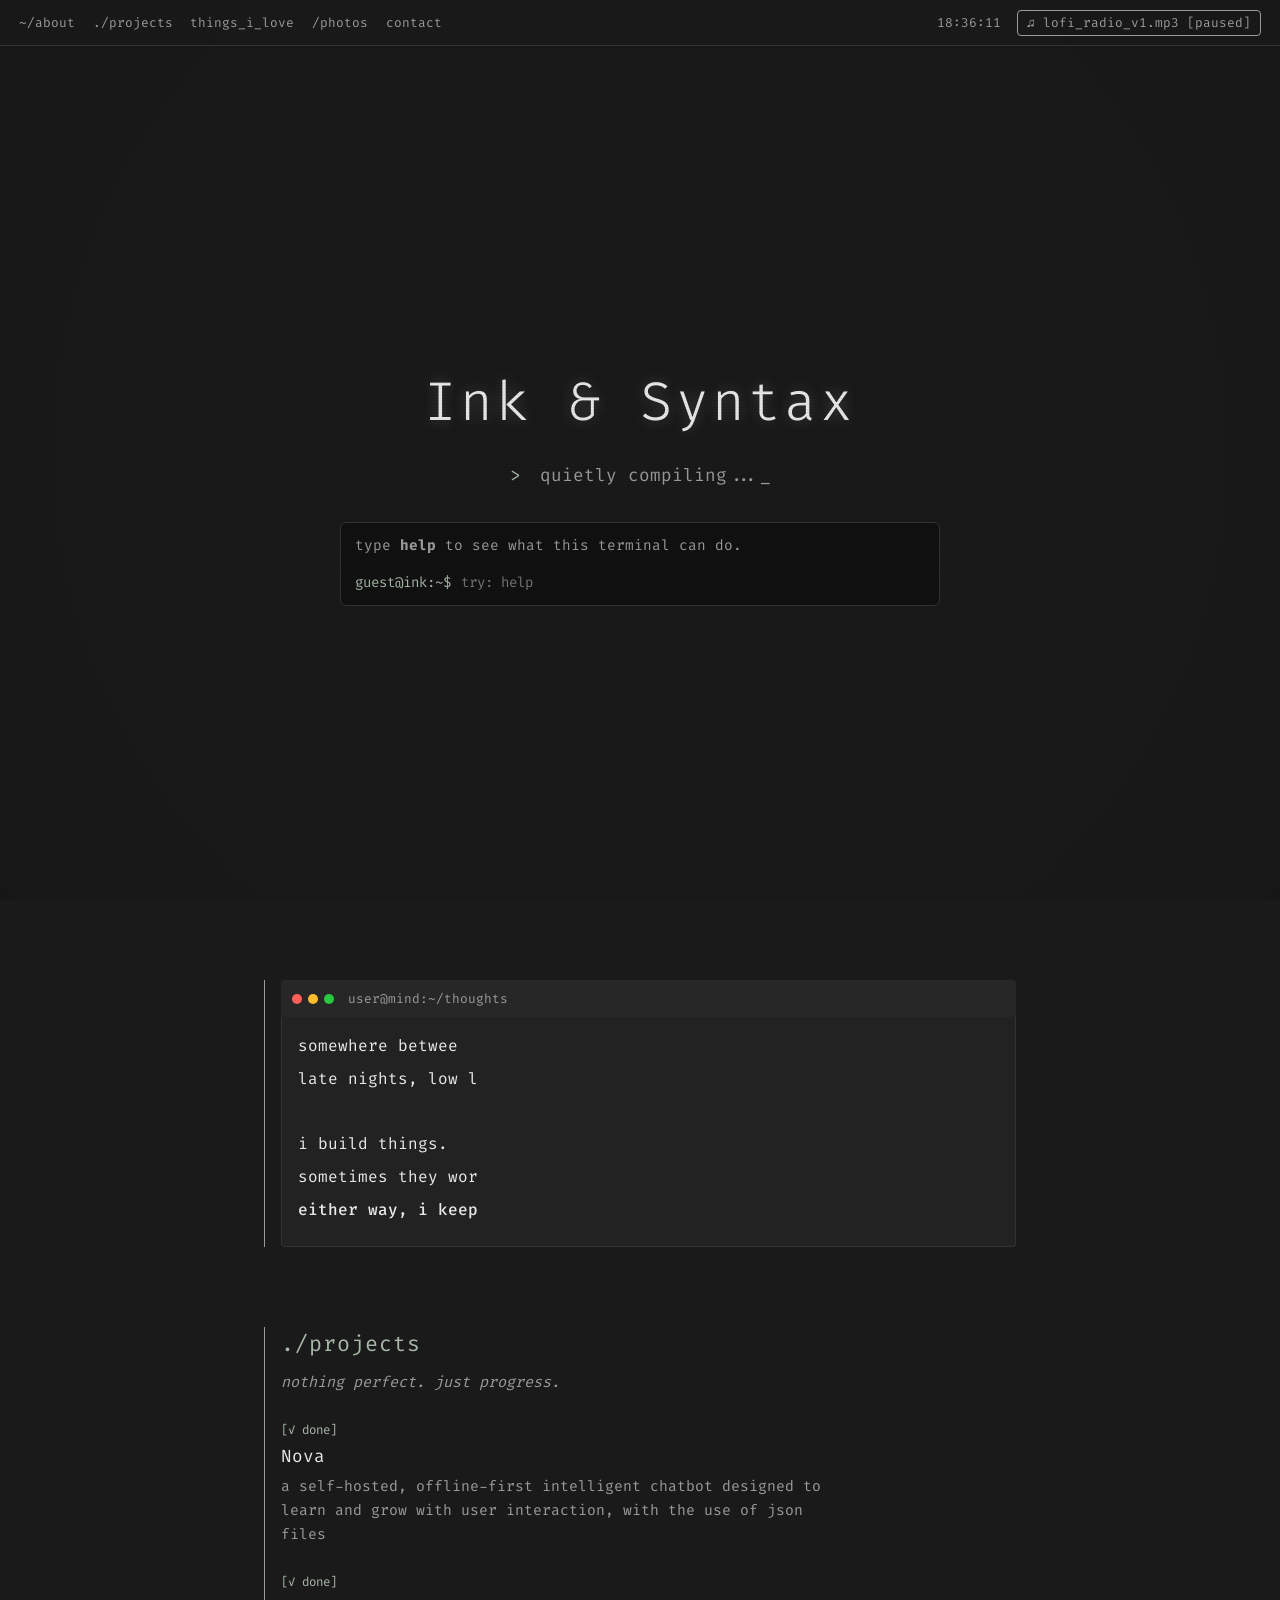
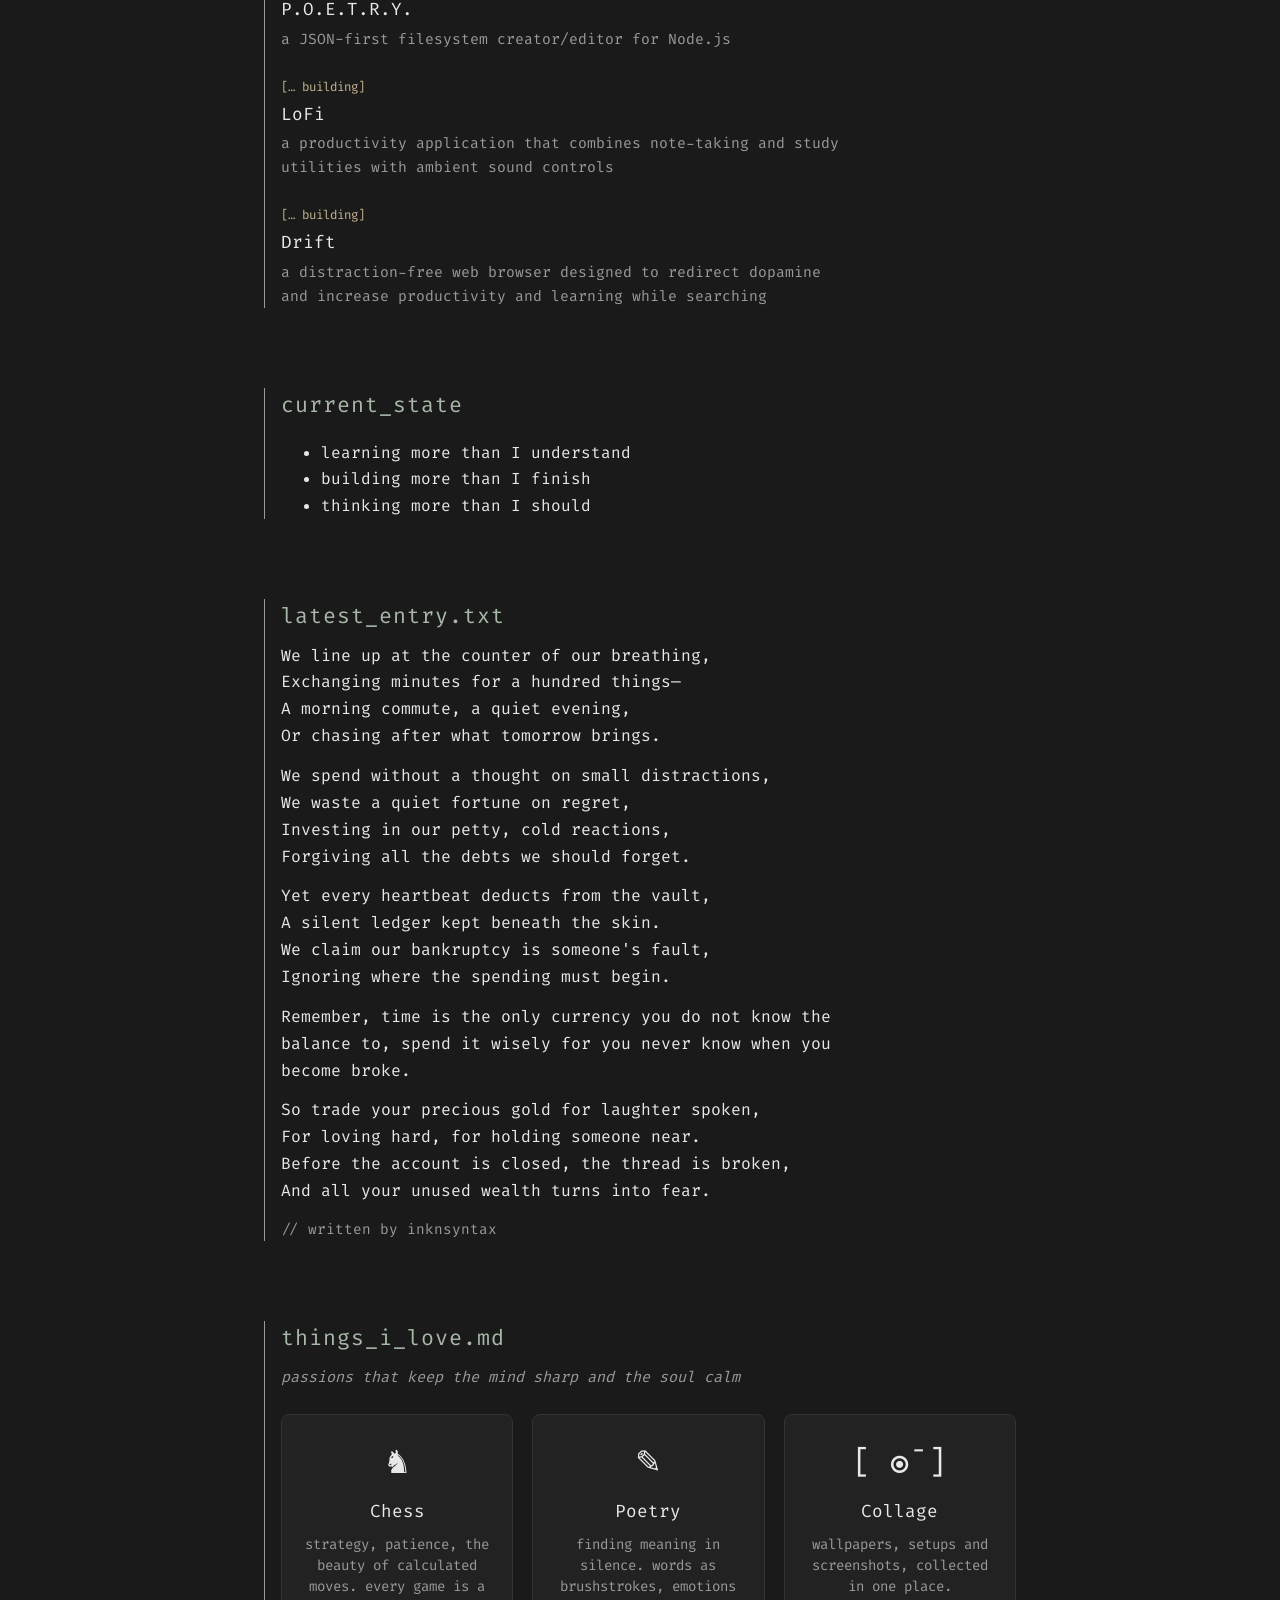
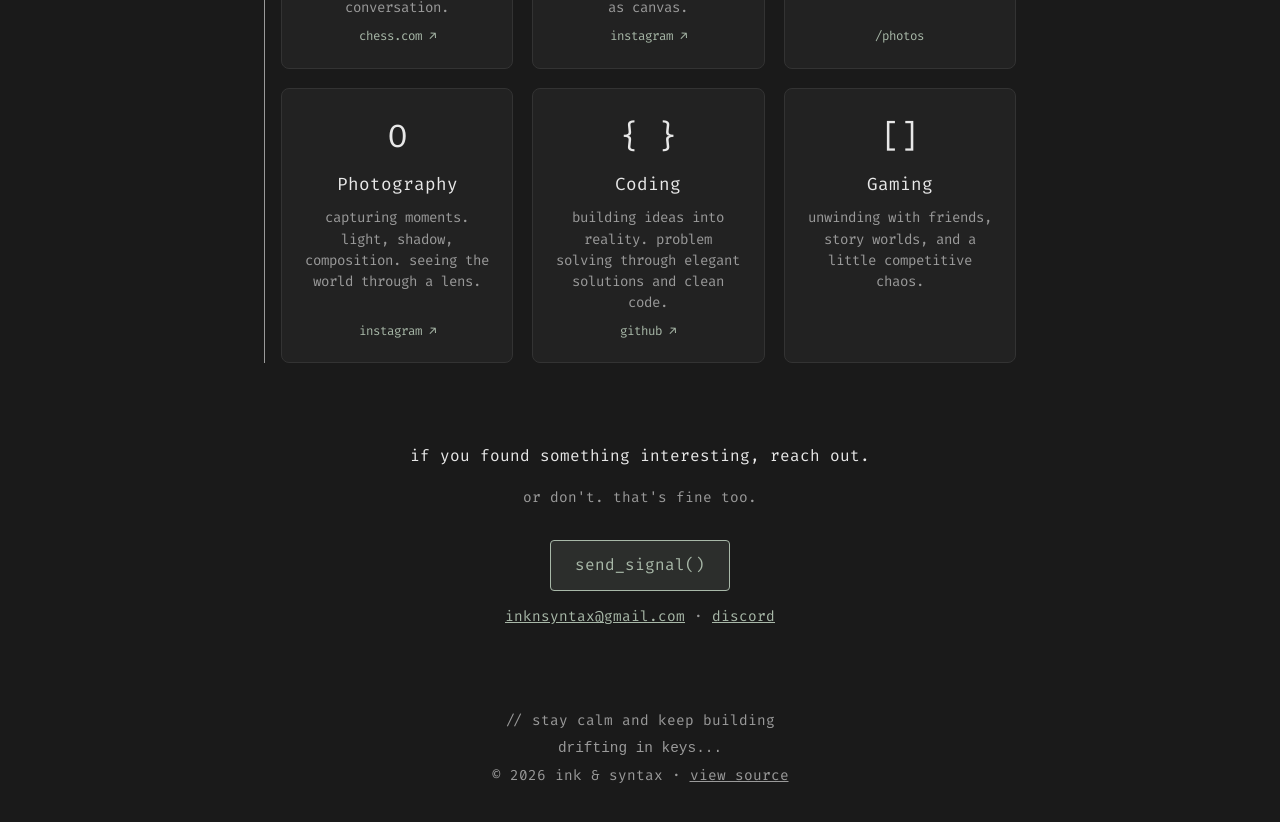
<file: index.html>
<!DOCTYPE html>
<html lang="en">
<head>
    <meta charset="UTF-8">
    <meta name="viewport" content="width=device-width, initial-scale=1.0">
    <title>Ink &amp; Syntax</title>
    <meta name="description" content="somewhere between notes and code. late nights, low light, unfinished ideas.">
    <meta name="theme-color" content="#1a1a1a">
    <meta property="og:title" content="Ink &amp; Syntax">
    <meta property="og:description" content="quietly compiling. poetry, photos, chess and small tools.">
    <meta property="og:type" content="website">
    <meta property="og:url" content="https://inknsyntax.github.io/inknsyntax/">
    <!-- add: <meta property="og:image" content="https://inknsyntax.github.io/inknsyntax/images/og.png"> -->
    <link rel="icon" href="data:image/svg+xml,%3Csvg xmlns='http://www.w3.org/2000/svg' viewBox='0 0 32 32'%3E%3Crect width='32' height='32' rx='6' fill='%231a1a1a'/%3E%3Ctext x='4' y='22' font-family='monospace' font-size='16' fill='%23a8b8a8'%3E%3E_%3C/text%3E%3C/svg%3E">
    <link rel="preconnect" href="https://fonts.googleapis.com">
    <link rel="preconnect" href="https://fonts.gstatic.com" crossorigin>
    <link href="https://fonts.googleapis.com/css2?family=Fira+Code:wght@300;400;500&family=IBM+Plex+Mono:wght@300;400&display=swap" rel="stylesheet">
    <link rel="stylesheet" href="style.css">
</head>
<body>
    <div class="crt" aria-hidden="true"></div>

    <header class="topbar">
        <nav aria-label="Primary">
            <a href="#about">~/about</a>
            <a href="#projects">./projects</a>
            <a href="#hobbies">things_i_love</a>
            <a href="Photos.html">/photos</a>
            <a href="#contact">contact</a>
        </nav>
        <div class="ui">
            <span class="clock" id="clock">00:00:00</span>
            <button class="music" id="music-toggle" type="button" aria-pressed="false" aria-label="Toggle lofi music">♫ lofi_radio_v1.mp3 [paused]</button>
        </div>
    </header>

    <main class="container">
        <section id="landing" class="screen">
            <h1>Ink &amp; Syntax</h1>
            <p class="status-line"><span class="prompt">&gt;</span> quietly compiling...<span class="cursor">_</span></p>

            <div class="term" id="term">
                <div class="term-out" id="term-out" role="log" aria-live="polite">
                    <p class="dim">type <b>help</b> to see what this terminal can do.</p>
                </div>
                <label class="term-in" for="cmd-input">
                    <span class="prompt">guest@ink:~$</span>
                    <input id="cmd-input" type="text" autocomplete="off" autocapitalize="none" spellcheck="false" placeholder="try: help">
                </label>
            </div>
        </section>

        <section id="about" class="block reveal">
            <div class="win-head">
                <span class="dot red"></span><span class="dot yellow"></span><span class="dot green"></span>
                <span class="win-title">user@mind:~/thoughts</span>
            </div>
            <div class="win-body">
                <p class="type">somewhere between notes and code.</p>
                <p class="type">late nights, low light, unfinished ideas.</p>
                <p class="type">&nbsp;</p>
                <p class="type">i build things.</p>
                <p class="type">sometimes they work. sometimes they don’t.</p>
                <p class="type strong">either way, i keep going.</p>
            </div>
        </section>

        <section id="projects" class="block reveal">
            <h2>./projects</h2>
            <p class="subtitle">nothing perfect. just progress.</p>
            <!-- To link a project, wrap its name: <a href="https://github.com/inknsyntax/REPO">Nova</a> -->
            <ul class="projects">
                <li>
                    <span class="status done">[✓ done]</span>
                    <h3>Nova</h3>
                    <p>a self-hosted, offline-first intelligent chatbot designed to learn and grow with user interaction, with the use of json files</p>
                </li>
                <li>
                    <span class="status done">[✓ done]</span>
                    <h3>P.O.E.T.R.Y.</h3>
                    <p>a JSON-first filesystem creator/editor for Node.js</p>
                </li>
                <li>
                    <span class="status wip">[… building]</span>
                    <h3>LoFi</h3>
                    <p>a productivity application that combines note-taking and study utilities with ambient sound controls</p>
                </li>
                <li>
                    <span class="status wip">[… building]</span>
                    <h3>Drift</h3>
                    <p>a distraction-free web browser designed to redirect dopamine and increase productivity and learning while searching</p>
                </li>
            </ul>
        </section>

        <section id="now" class="block reveal">
            <h2>current_state</h2>
            <ul class="state">
                <li>learning more than I understand</li>
                <li>building more than I finish</li>
                <li>thinking more than I should</li>
            </ul>
        </section>

        <section id="entry" class="block reveal">
            <h2>latest_entry.txt</h2>
            <blockquote class="poem">
                <p>We line up at the counter of our breathing,<br>
                Exchanging minutes for a hundred things—<br>
                A morning commute, a quiet evening,<br>
                Or chasing after what tomorrow brings.</p>
                <p>We spend without a thought on small distractions,<br>
                We waste a quiet fortune on regret,<br>
                Investing in our petty, cold reactions,<br>
                Forgiving all the debts we should forget.</p>
                <p>Yet every heartbeat deducts from the vault,<br>
                A silent ledger kept beneath the skin.<br>
                We claim our bankruptcy is someone&#39;s fault,<br>
                Ignoring where the spending must begin.</p>
                <p>Remember, time is the only currency you do not know the balance to, spend it wisely for you never know when you become broke.</p>
                <p>So trade your precious gold for laughter spoken,<br>
                For loving hard, for holding someone near.<br>
                Before the account is closed, the thread is broken,<br>
                And all your unused wealth turns into fear.</p>
                <footer class="dim">// written by inknsyntax</footer>
            </blockquote>
        </section>

        <section id="hobbies" class="block reveal">
            <h2>things_i_love.md</h2>
            <p class="subtitle">passions that keep the mind sharp and the soul calm</p>
            <div class="cards">
                <a class="card" data-c="chess" href="https://www.chess.com/member/inknsyntax" target="_blank" rel="noopener noreferrer">
                    <span class="icon" aria-hidden="true">♞</span>
                    <h3>Chess</h3>
                    <p>strategy, patience, the beauty of calculated moves. every game is a conversation.</p>
                    <span class="hint">chess.com ↗</span>
                </a>
                <a class="card" data-c="poetry" href="https://www.instagram.com/inknsyntax/" target="_blank" rel="noopener noreferrer">
                    <span class="icon" aria-hidden="true">✎</span>
                    <h3>Poetry</h3>
                    <p>finding meaning in silence. words as brushstrokes, emotions as canvas.</p>
                    <span class="hint">instagram ↗</span>
                </a>
                <a class="card" data-c="collage" href="Photos.html">
                    <span class="icon" aria-hidden="true">[ ◉¯]</span>
                    <h3>Collage</h3>
                    <p>wallpapers, setups and screenshots, collected in one place.</p>
                    <span class="hint">/photos</span>
                </a>
                <a class="card" data-c="photography" href="https://www.instagram.com/inknsyntax/" target="_blank" rel="noopener noreferrer">
                    <span class="icon" aria-hidden="true">O</span>
                    <h3>Photography</h3>
                    <p>capturing moments. light, shadow, composition. seeing the world through a lens.</p>
                    <span class="hint">instagram ↗</span>
                </a>
                <a class="card" data-c="coding" href="https://github.com/inknsyntax" target="_blank" rel="noopener noreferrer">
                    <span class="icon" aria-hidden="true">{ }</span>
                    <h3>Coding</h3>
                    <p>building ideas into reality. problem solving through elegant solutions and clean code.</p>
                    <span class="hint">github ↗</span>
                </a>
                <div class="card" data-c="gaming">
                    <span class="icon" aria-hidden="true">[]</span>
                    <h3>Gaming</h3>
                    <p>unwinding with friends, story worlds, and a little competitive chaos.</p>
                </div>
            </div>
        </section>

        <section id="contact" class="block reveal center">
            <p>if you found something interesting, reach out.</p>
            <p class="dim">or don't. that's fine too.</p>
            <a class="btn" href="mailto:inknsyntax@gmail.com">send_signal()</a>
            <p class="dim alt"><a href="mailto:inknsyntax@gmail.com">inknsyntax@gmail.com</a> · <a href="https://discord.com/users/1382187068373074001" target="_blank" rel="noopener noreferrer">discord</a></p>
        </section>

        <footer>
            <p class="dim">// stay calm and keep building</p>
            <p class="dim"><code>drifting in keys...</code></p>
            <p class="dim">© <span id="year">2026</span> ink &amp; syntax · <a href="https://github.com/inknsyntax" target="_blank" rel="noopener noreferrer">view source</a></p>
        </footer>
    </main>
    <script src="script.js"></script>
</body>
</html>
</file>
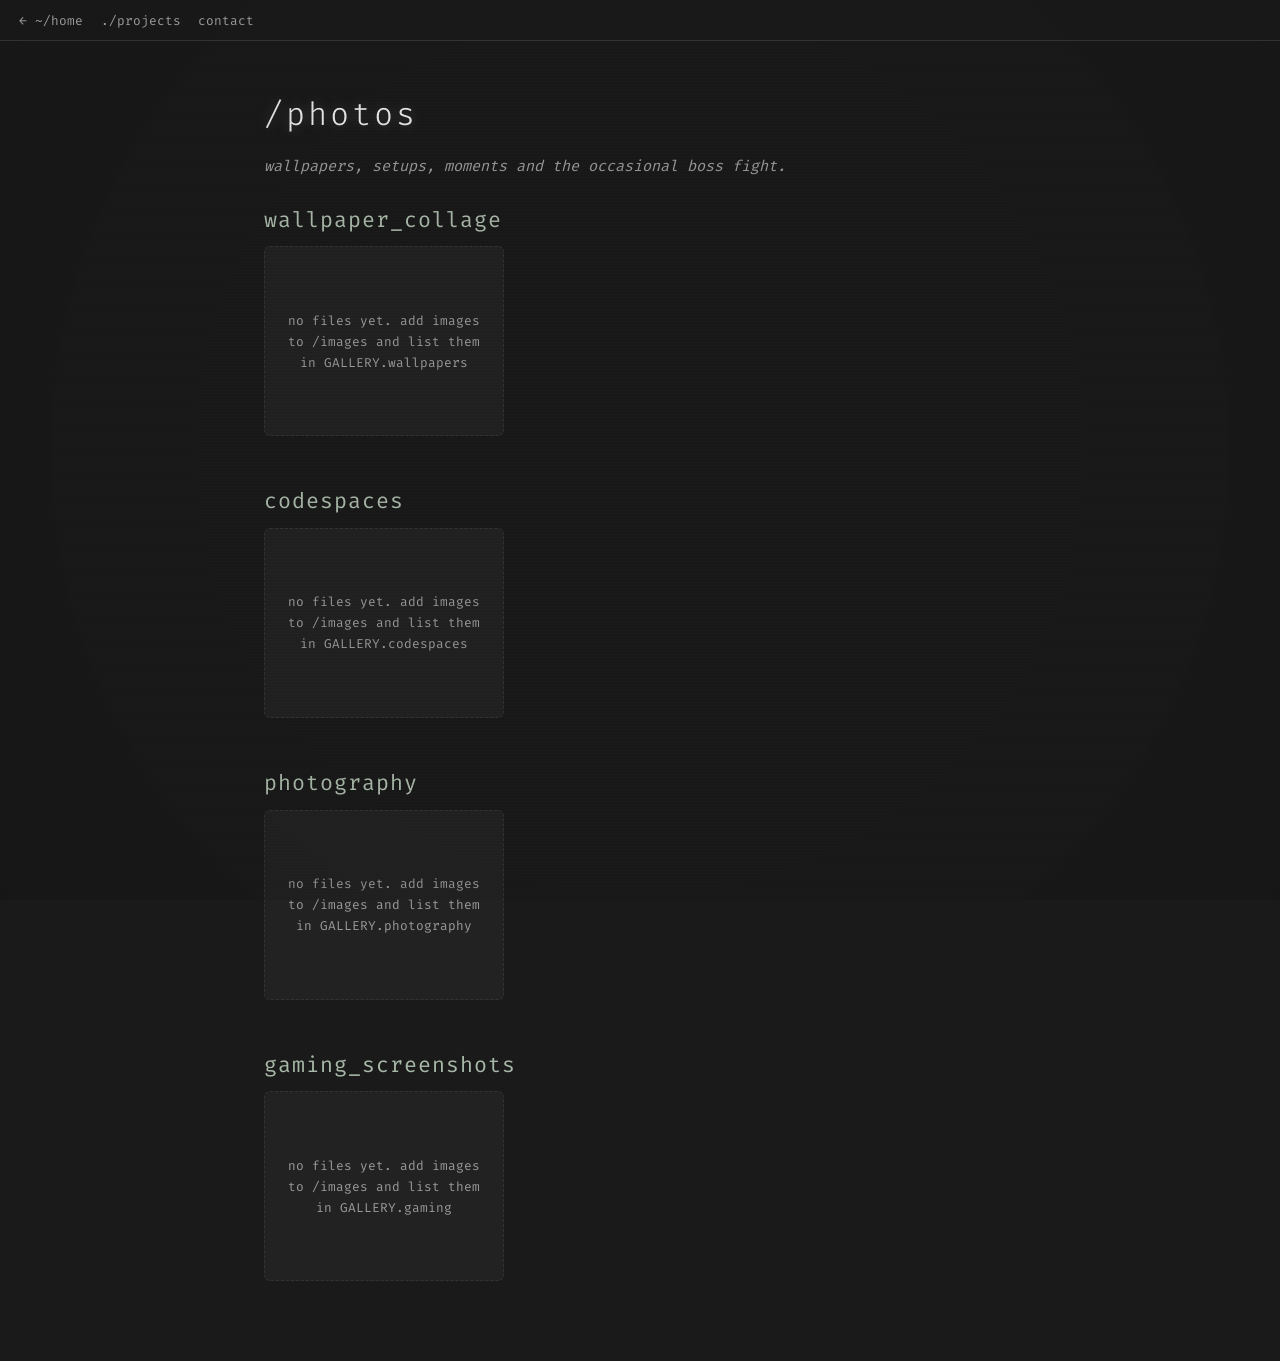
<file: Photos.html>
<!DOCTYPE html>
<html lang="en">
<head>
    <meta charset="UTF-8">
    <meta name="viewport" content="width=device-width, initial-scale=1.0">
    <title>/photos · Ink &amp; Syntax</title>
    <meta name="description" content="Wallpapers, setups, photos and screenshots collected by Ink &amp; Syntax.">
    <meta name="theme-color" content="#1a1a1a">
    <link rel="icon" href="data:image/svg+xml,%3Csvg xmlns='http://www.w3.org/2000/svg' viewBox='0 0 32 32'%3E%3Crect width='32' height='32' rx='6' fill='%231a1a1a'/%3E%3Ctext x='4' y='22' font-family='monospace' font-size='16' fill='%23a8b8a8'%3E%3E_%3C/text%3E%3C/svg%3E">
    <link rel="preconnect" href="https://fonts.googleapis.com">
    <link rel="preconnect" href="https://fonts.gstatic.com" crossorigin>
    <link href="https://fonts.googleapis.com/css2?family=Fira+Code:wght@300;400;500&family=IBM+Plex+Mono:wght@300;400&display=swap" rel="stylesheet">
    <link rel="stylesheet" href="style.css">
</head>
<body>
    <div class="crt" aria-hidden="true"></div>
    <header class="topbar">
        <nav aria-label="Primary">
            <a href="index.html">← ~/home</a>
            <a href="index.html#projects">./projects</a>
            <a href="index.html#contact">contact</a>
        </nav>
    </header>

    <main class="container page">
        <h1>/photos</h1>
        <p class="subtitle">wallpapers, setups, moments and the occasional boss fight.</p>
        <div id="sections"></div>
    </main>

    <dialog id="lb" aria-label="Photo viewer">
        <img alt="" id="lb-img">
        <p id="lb-cap" class="dim"></p>
    </dialog>

    <script>
        // 1) Put image files in an /images folder in your repo.
        // 2) Add one line per photo: { src: 'images/name.webp', alt: 'what is in it', caption: 'short title' }
        // Empty sections show a placeholder tile instead of a broken image.
        const GALLERY = [
            { id: 'wallpapers',  title: 'wallpaper_collage',  items: [] },
            { id: 'codespaces',  title: 'codespaces',         items: [] },
            { id: 'photography', title: 'photography',        items: [] },
            { id: 'gaming',      title: 'gaming_screenshots', items: [] }
        ];

        const root = document.getElementById('sections');
        const lb = document.getElementById('lb');

        GALLERY.forEach(sec => {
            const s = document.createElement('section');
            s.id = sec.id;
            const h = document.createElement('h2');
            h.textContent = sec.title;
            const grid = document.createElement('div');
            grid.className = 'gallery';

            if (!sec.items.length) {
                const e = document.createElement('div');
                e.className = 'shot empty';
                e.textContent = `no files yet. add images to /images and list them in GALLERY.${sec.id}`;
                grid.append(e);
            }
            sec.items.forEach(it => {
                const fig = document.createElement('figure');
                fig.className = 'shot';
                const b = document.createElement('button');
                b.type = 'button';
                b.setAttribute('aria-label', 'View larger: ' + it.caption);
                const img = document.createElement('img');
                img.src = it.src; img.alt = it.alt || it.caption;
                img.loading = 'lazy'; img.width = 400; img.height = 300;
                b.append(img);
                b.addEventListener('click', () => {
                    document.getElementById('lb-img').src = it.src;
                    document.getElementById('lb-img').alt = img.alt;
                    document.getElementById('lb-cap').textContent = it.caption;
                    lb.showModal();
                });
                const cap = document.createElement('figcaption');
                cap.textContent = it.caption;
                fig.append(b, cap);
                grid.append(fig);
            });
            s.append(h, grid);
            root.append(s);
        });

        lb.addEventListener('click', () => lb.close());
    </script>
</body>
</html>
</file>
<file: style.css>
:root {
    --bg: #1a1a1a; --panel: #222; --head: #272727; --line: #333;
    --text: #e8e8e8; --dim: #9a9a9a;
    --accent: #a8b8a8; --rose: #d4a5a5; --blue: #8fa8c8; --gold: #c6b590;
    --f: 'Fira Code', 'IBM Plex Mono', monospace;
}
[data-theme="light"] {
    --bg: #f2f0ea; --panel: #e8e5dc; --head: #dedacf; --line: #cdc8bb;
    --text: #222; --dim: #62625c;
    --accent: #4a664a; --rose: #9a4f4f; --blue: #3a5f8a; --gold: #7d6a30;
}
* { box-sizing: border-box; }
html { scroll-padding-top: 4.5rem; }
@media (prefers-reduced-motion: no-preference) { html { scroll-behavior: smooth; } }
body {
    margin: 0; background: var(--bg); color: var(--text);
    font-family: var(--f); line-height: 1.65; overflow-x: hidden;
}
a { color: var(--accent); }
:focus-visible { outline: 2px solid var(--accent); outline-offset: 3px; }
::selection { background: var(--accent); color: var(--bg); }

/* CRT: one quiet overlay */
.crt {
    position: fixed; inset: 0; z-index: 50; pointer-events: none; opacity: .35;
    background:
        radial-gradient(circle, transparent 55%, rgba(0,0,0,.25) 100%),
        linear-gradient(rgba(0,0,0,0) 50%, rgba(0,0,0,.12) 50%) 0 0 / 100% 3px;
}
[data-theme="light"] .crt { opacity: .08; }

/* Top bar */
.topbar {
    position: fixed; top: 0; left: 0; right: 0; z-index: 100;
    display: flex; flex-wrap: wrap; justify-content: space-between; align-items: center; gap: .4rem 1.5rem;
    padding: .6rem 1.2rem; font-size: .8rem;
    background: color-mix(in srgb, var(--bg) 88%, transparent);
    border-bottom: 1px solid var(--line);
    backdrop-filter: blur(6px);
}
.topbar nav { display: flex; flex-wrap: wrap; gap: .3rem 1.1rem; }
.topbar a { color: var(--dim); text-decoration: none; }
.topbar a:hover { color: var(--accent); }
.ui { display: flex; align-items: center; gap: 1rem; color: var(--dim); }
.music {
    font: inherit; color: var(--dim); background: transparent; cursor: pointer;
    border: 1px solid var(--dim); border-radius: 4px; padding: .1rem .55rem; transition: .2s;
}
.music:hover, .music.on { color: var(--accent); border-color: var(--accent); }
.music.on { box-shadow: 0 0 12px color-mix(in srgb, var(--accent) 25%, transparent); }

.container { position: relative; z-index: 2; max-width: 800px; margin: 0 auto; padding: 0 1.5rem 2rem; }

/* Landing */
.screen {
    min-height: 100vh; display: flex; flex-direction: column;
    justify-content: center; align-items: center; text-align: center; padding-top: 4rem;
}
h1 {
    margin: 0 0 .8rem; font-weight: 300; font-size: clamp(2.2rem, 8vw, 3.4rem); letter-spacing: 3px;
    text-shadow: 0 0 14px color-mix(in srgb, var(--accent) 30%, transparent);
}
.status-line { margin: 0 0 2rem; font-size: 1.1rem; color: var(--dim); }
.prompt { color: var(--accent); margin-right: .5rem; }
.cursor { animation: blink 1s step-end infinite; }
@keyframes blink { 50% { opacity: 0; } }

/* Terminal */
.term {
    width: 100%; max-width: 600px; text-align: left; font-size: .88rem;
    background: #111; border: 1px solid var(--line); border-radius: 6px; overflow: hidden;
}
[data-theme="light"] .term { background: var(--panel); }
.term-out { max-height: 11rem; overflow-y: auto; padding: .7rem .9rem 0; }
.term-out p { margin: 0 0 .2rem; white-space: pre-wrap; word-break: break-word; }
.term-out .echo { color: var(--dim); }
.term-out .err { color: var(--rose); }
.term-in { display: flex; align-items: center; padding: .6rem .9rem; cursor: text; }
.term-in .prompt { white-space: nowrap; }
#cmd-input { flex: 1; min-width: 0; background: transparent; border: 0; outline: 0; color: var(--text); font: inherit; caret-color: var(--accent); }
.term:focus-within { border-color: var(--accent); }

/* Blocks */
.block { margin: 5rem 0; padding-left: 1rem; border-left: 1px solid var(--dim); }
.block.center { text-align: center; border-left: 0; padding-left: 0; }
h2 { margin: 0 0 .5rem; font-size: 1.35rem; font-weight: 400; letter-spacing: 1px; color: var(--accent); }
h3 { margin: 0; font-size: 1.1rem; font-weight: 400; }
.subtitle { margin: 0 0 1.5rem; color: var(--dim); font-style: italic; font-size: .95rem; }
.dim { color: var(--dim); font-size: .9rem; }
.comment { color: var(--dim); font-style: italic; }
.strong { font-weight: 500; }

.js .reveal { opacity: 0; transition: opacity .7s ease; }
.js .reveal.in { opacity: 1; }

/* About window */
.win-head { display: flex; align-items: center; gap: 6px; padding: .5rem .7rem; background: var(--head); border-radius: 4px 4px 0 0; }
.dot { width: 10px; height: 10px; border-radius: 50%; }
.red { background: #ff5f56; } .yellow { background: #ffbd2e; } .green { background: #27c93f; }
.win-title { margin-left: 8px; font-size: .8rem; color: var(--dim); }
.win-body { padding: 1rem; background: var(--panel); border: 1px solid var(--line); border-top: 0; border-radius: 0 0 4px 4px; }
.win-body p { margin: 0 0 .4rem; }
.t-off { opacity: 0; }

/* Projects */
.projects { list-style: none; margin: 0; padding: 0; display: grid; gap: 1.6rem; }
.projects li { display: grid; gap: .15rem; }
.projects p { margin: 0; color: var(--dim); font-size: .92rem; max-width: 62ch; }
.status { font-size: .78rem; }
.status.done { color: var(--accent); }
.status.wip { color: var(--gold); }

/* Code + poem */
.code {
    margin: 0; padding: 1rem; overflow-x: auto; font: .9rem/1.6 var(--f);
    background: var(--panel); border: 1px solid var(--line); border-radius: 4px;
}
.kw { color: #c678dd; } .str { color: #98c379; }
[data-theme="light"] .kw { color: #7a3a99; } [data-theme="light"] .str { color: #3c7a2a; }
.poem { margin: 0; padding: 0; }
.poem p { margin: 0 0 .8rem; font-size: 1.02rem; max-width: 60ch; }
.poem footer { margin: 0; text-align: left; }

/* Hobby cards */
.cards { display: grid; grid-template-columns: repeat(auto-fit, minmax(220px, 1fr)); gap: 1.2rem; }
.card {
    display: flex; flex-direction: column; gap: .5rem; padding: 1.3rem; text-align: center;
    color: var(--text); text-decoration: none; background: var(--panel);
    border: 1px solid var(--line); border-radius: 8px; transition: border-color .25s, transform .25s;
}
a.card:hover { border-color: var(--accent); transform: translateY(-2px); }
.card[data-c="chess"]:hover { border-color: var(--blue); }
.card[data-c="poetry"]:hover { border-color: var(--rose); }
.card[data-c="gaming"] { cursor: default; }
.icon { font-size: 2rem; }
.card p { margin: 0; flex: 1; color: var(--dim); font-size: .88rem; line-height: 1.5; }
.hint { font-size: .78rem; color: var(--accent); }

/* Contact + footer */
.btn {
    display: inline-block; margin-top: 1rem; padding: .7rem 1.5rem; text-decoration: none;
    color: var(--accent); border: 1px solid var(--accent); border-radius: 4px;
    background: color-mix(in srgb, var(--accent) 12%, transparent); transition: .25s;
}
.btn:hover { background: var(--accent); color: var(--bg); }
footer { text-align: center; margin-top: 4rem; }
footer p { margin: .2rem 0; font-size: .8rem; }
footer a { color: var(--dim); }

/* Photos page */
.page { padding-top: 5.5rem; }
.page h1 { font-size: 2rem; text-align: left; }
.gallery { display: grid; grid-template-columns: repeat(auto-fill, minmax(230px, 1fr)); gap: 1rem; margin-bottom: 3rem; }
.shot { margin: 0; background: var(--panel); border: 1px solid var(--line); border-radius: 6px; overflow: hidden; }
.shot button { display: block; width: 100%; padding: 0; border: 0; background: none; cursor: zoom-in; }
.shot img { display: block; width: 100%; height: 190px; object-fit: cover; }
.shot figcaption { padding: .5rem .7rem; font-size: .8rem; color: var(--dim); }
.shot.empty { min-height: 190px; display: grid; place-items: center; padding: 1rem; text-align: center; border-style: dashed; color: var(--dim); font-size: .8rem; }
#lb { max-width: min(92vw, 1000px); padding: 0; border: 1px solid var(--line); background: var(--panel); color: var(--text); }
#lb::backdrop { background: rgba(0,0,0,.8); }
#lb img { display: block; max-width: 100%; max-height: 80vh; margin: 0 auto; }
#lb p { margin: 0; padding: .7rem 1rem; font-size: .85rem; }

@media (max-width: 600px) {
    .topbar { padding: .5rem .8rem; }
    .clock { display: none; }
    .container { padding: 0 1rem 2rem; }
    .block { margin: 3.5rem 0; }
}
@media (prefers-reduced-motion: reduce) {
    .cursor { animation: none; }
    .js .reveal { opacity: 1; transition: none; }
    .card, a.card:hover { transition: none; transform: none; }
}
</file>
